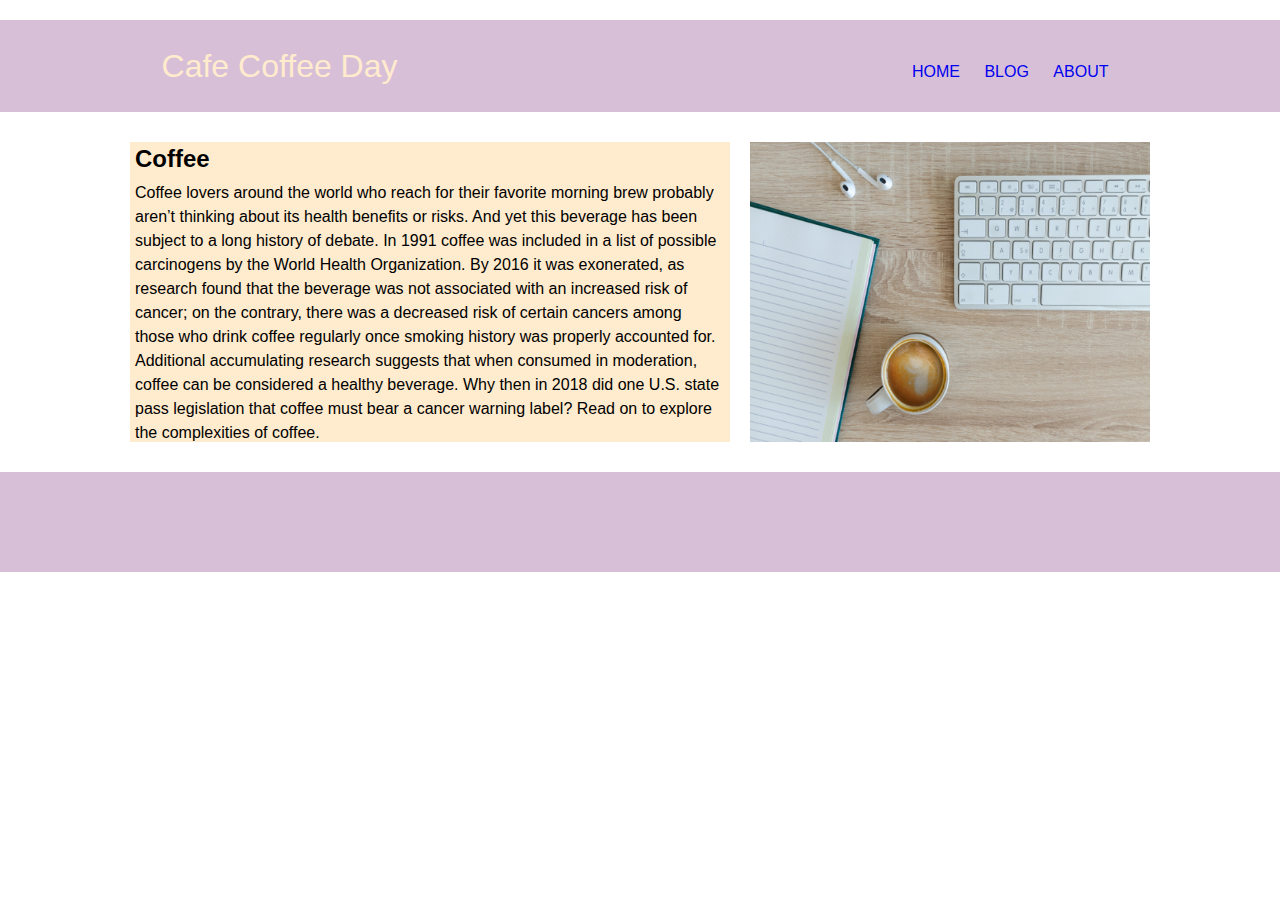
<file: block-BHaaax/index.html>
<!DOCTYPE html>
<html lang="en">
<head>
    <link rel="stylesheet" href="assets/stylesheet/style.css">
    <meta charset="UTF-8">
    <meta http-equiv="X-UA-Compatible" content="IE=edge">
    <meta name="viewport" content="width=device-width, initial-scale=1.0">
    <title>Document</title>
</head>
<body>
    <header class="header">
        <div class="heading"><h1> Cafe Coffee Day</h1></div>
        <div class="links">
            <nav>
                <a href="index.html">HOME</a>
                <a href="blog.html">BLOG</a>
                <a href="about.html">ABOUT</a>
            </nav>
        </div>
    </header>
    <main>
        <section>
            <div class="articlee">
                <div class="text">
                    <article>
                        <h1 class="heading01">Coffee</h1>
                        <p class="paragraph">Coffee lovers around the world who reach for their favorite morning brew probably aren’t thinking about its health benefits or risks. And yet this beverage has been subject to a long history of debate. In 1991 coffee was included in a list of possible carcinogens by the World Health Organization. By 2016 it was exonerated, as research found that the beverage was not associated with an increased risk of cancer; on the contrary, there was a decreased risk of certain cancers among those who drink coffee regularly once smoking history was properly accounted for. Additional accumulating research suggests that when consumed in moderation, coffee can be considered a healthy beverage. Why then in 2018 did one U.S. state pass legislation that coffee must bear a cancer warning label? Read on to explore the complexities of coffee.</p>
                
                    </article>
                </div><!--
                --><div class="img">
                <img src="assets/media/pic02.png" alt="">
                </div>
            </div>
        </section>
    </main>
    <footer>
        
    </footer>
</body>
</html>
</file>
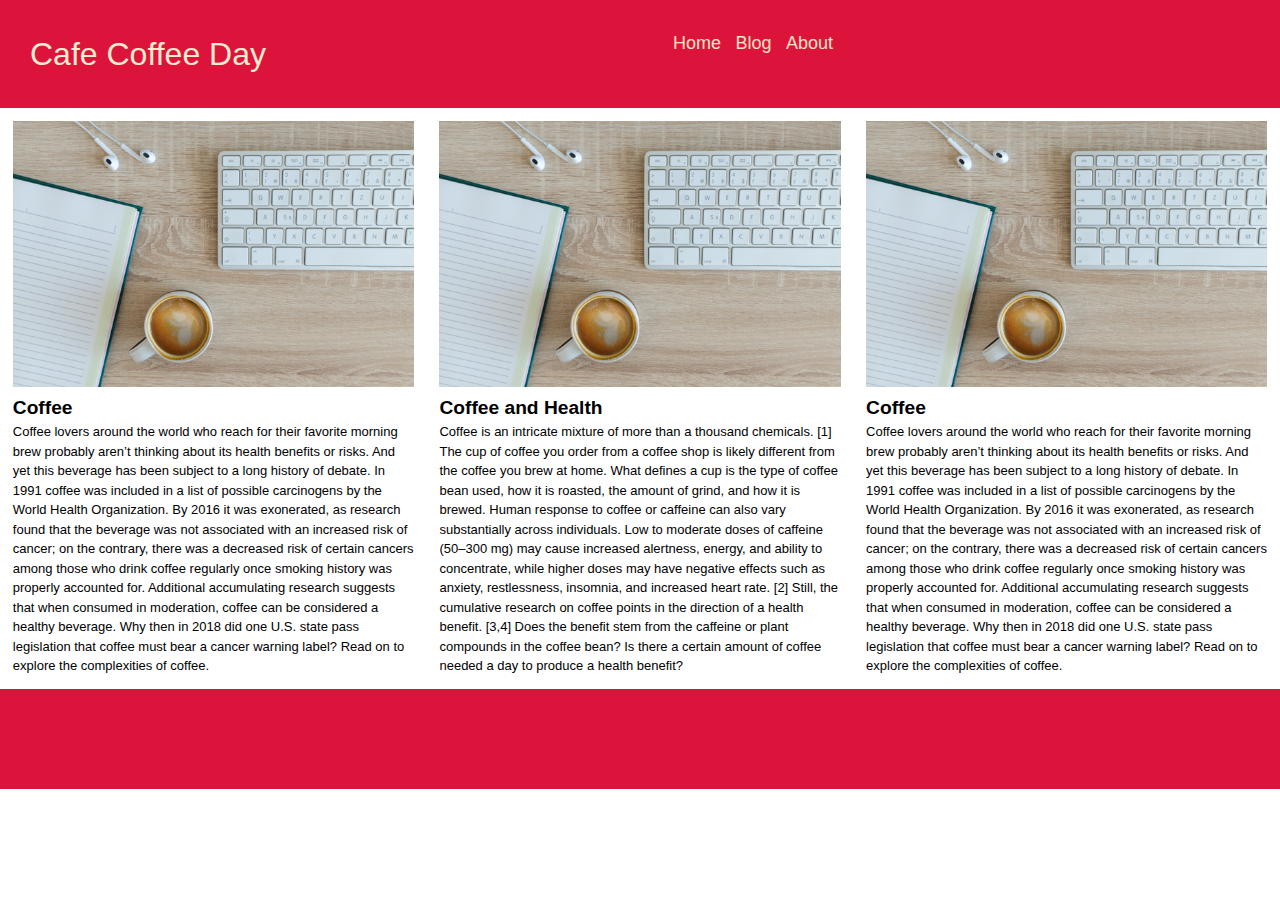
<file: block-BHaaba/index.html>
<!-- ### Exercise 2

1. Create a simple page having a header, main content, and a footer.

2. Inside the header keep the brand name to the left and all the navigation to the right.

3. Inside the main content crate three columns. In each column take one image and a paragraph below the image.
4. Using float is necessary. -->
<!DOCTYPE html>
<html lang="en">
<head>
    <link rel="stylesheet" href="assets/stylesheets/style.css">
    <meta charset="UTF-8">
    <meta http-equiv="X-UA-Compatible" content="IE=edge">
    <meta name="viewport" content="width=device-width, initial-scale=1.0">
    <title>Document</title>
</head>
<body>
    <header>
        <section class="header clearfix">
            <div class="brand-name"><h1 class="heading01">Cafe Coffee Day</h1></div><!--
            --><div page="page-nav"><nav>
                <a href="index.html">Home</a>
                <a href="blog.html">Blog</a>
                <a href="about.html">About</a></nav>
            </div>
        </section>
    </header>
    <main>
        <section class="parent-column clearfix">
            <div class="column01">
                <article>
                    <img src="assets/media/pic02.png" alt="img" class="image">
                    <h1 class="heading02">Coffee</h1>
                    <p class="paragraph">Coffee lovers around the world who reach for their favorite morning brew probably aren’t thinking about its health benefits or risks. And yet this beverage has been subject to a long history of debate. In 1991 coffee was included in a list of possible carcinogens by the World Health Organization. By 2016 it was exonerated, as research found that the beverage was not associated with an increased risk of cancer; on the contrary, there was a decreased risk of certain cancers among those who drink coffee regularly once smoking history was properly accounted for. Additional accumulating research suggests that when consumed in moderation, coffee can be considered a healthy beverage. Why then in 2018 did one U.S. state pass legislation that coffee must bear a cancer warning label? Read on to explore the complexities of coffee.</p>
                </article>
            </div>
            <div class="column02">
                <article>
                    <img src="assets/media/pic02.png" alt="img" class="image">
                    <h1 class="heading02">Coffee and Health</h1>
                    <p class="paragraph">Coffee is an intricate mixture of more than a thousand chemicals. [1] The cup of coffee you order from a coffee shop is likely different from the coffee you brew at home. What defines a cup is the type of coffee bean used, how it is roasted, the amount of grind, and how it is brewed. Human response to coffee or caffeine can also vary substantially across individuals. Low to moderate doses of caffeine (50–300 mg) may cause increased alertness, energy, and ability to concentrate, while higher doses may have negative effects such as anxiety, restlessness, insomnia, and increased heart rate. [2] Still, the cumulative research on coffee points in the direction of a health benefit. [3,4] Does the benefit stem from the caffeine or plant compounds in the coffee bean? Is there a certain amount of coffee needed a day to produce a health benefit?</p>
                </article>
            </div>
            <div class="column03">
                <article>
                    <img src="assets/media/pic02.png" alt="img" class="image">
                    <h1 class="heading02">Coffee</h1>
                    <p class="paragraph">Coffee lovers around the world who reach for their favorite morning brew probably aren’t thinking about its health benefits or risks. And yet this beverage has been subject to a long history of debate. In 1991 coffee was included in a list of possible carcinogens by the World Health Organization. By 2016 it was exonerated, as research found that the beverage was not associated with an increased risk of cancer; on the contrary, there was a decreased risk of certain cancers among those who drink coffee regularly once smoking history was properly accounted for. Additional accumulating research suggests that when consumed in moderation, coffee can be considered a healthy beverage. Why then in 2018 did one U.S. state pass legislation that coffee must bear a cancer warning label? Read on to explore the complexities of coffee.</p>
                </article>
            </div>
        </section>
    </main>
    <footer class="footer">

    </footer>
</body>
</html>
</file>
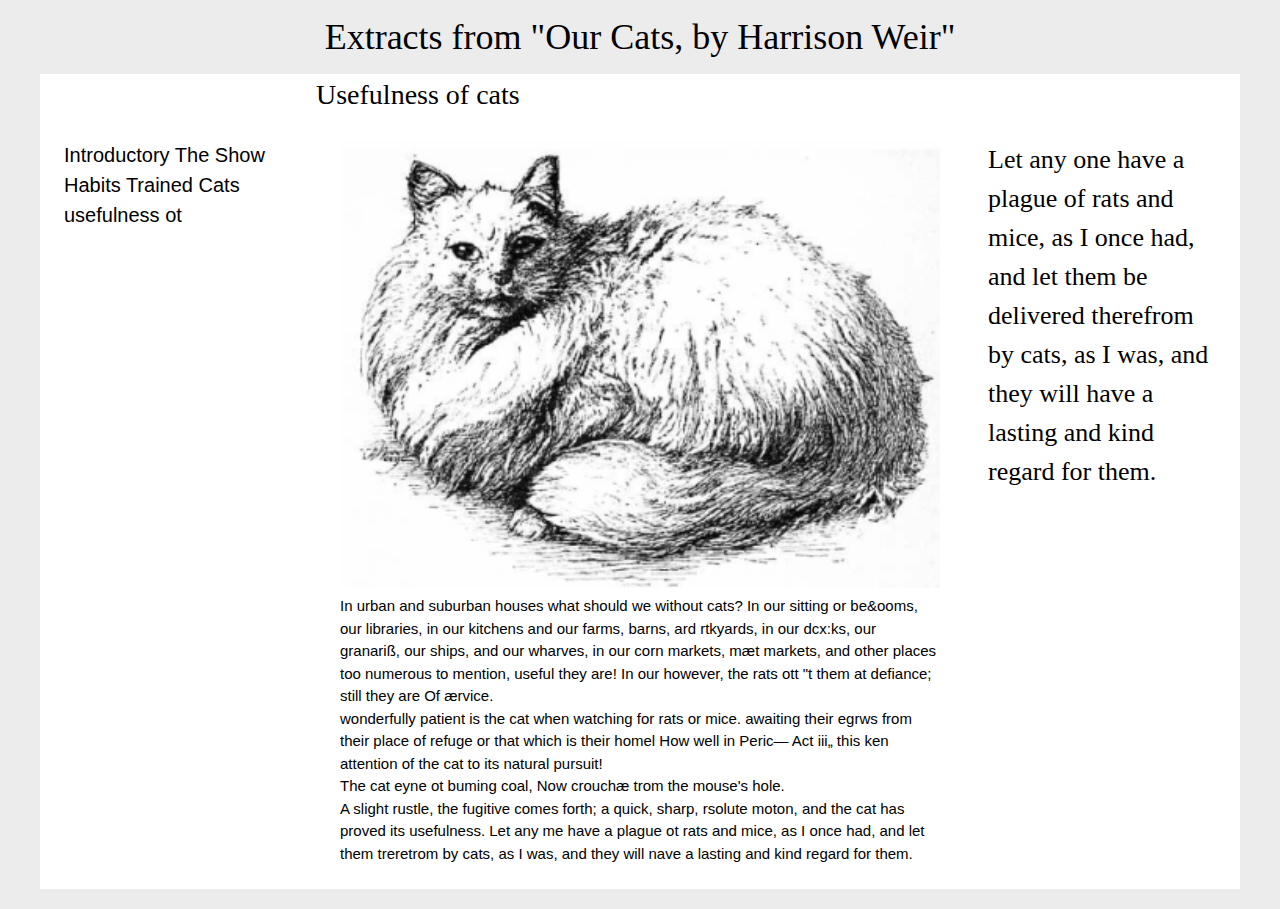
<file: block-BHaabd/index.html>
<!-- 
### Create a page according to the layout shown below

![Positioning Content Exercise 1](https://raw.githubusercontent.com/suraj122/AC-STYLE-images/master/positioning-content/ex-1.png)

- Using CSS resets is necessary.
- Use semantic tags and keep the nesting and indentation proper. -->
<!DOCTYPE html>
<html lang="en">
<head>
    <link rel="stylesheet" href="assets/stylesheet/style.css">
    <meta charset="UTF-8">
    <meta http-equiv="X-UA-Compatible" content="IE=edge">
    <meta name="viewport" content="width=device-width, initial-scale=1.0">
    <title>Document</title>
</head>
<body>
    <header>
        <h1 class="title">Extracts from "Our Cats, by Harrison Weir"</h1>
    </header>
    <main>
        <section>
            <div>
                <h2 class="main-heading">Usefulness of cats</h2>
            </div>  
        <div class="container clearfix">
            <div class="column1">
                <p class="paragraph01">Introductory The Show Habits Trained Cats usefulness ot</p>
            </div><!--
            --><div class="column2">
                <img src="assets/media/cat.png" alt="catimg">
                <p class="paragraph02">In urban and suburban houses what should we without cats? In our
                    sitting or be&ooms, our libraries, in our kitchens and our farms,
                    barns, ard rtkyards, in our dcx:ks, our granariß, our ships, and our
                    wharves, in our corn markets, mæt markets, and other places too numerous
                    to mention, useful they are! In our however, the rats ott "t them
                    at defiance; still they are Of ærvice.
                </p>
                <p class="paragraph02">wonderfully patient is the cat when watching for rats or mice. awaiting
                    their egrws from their place of refuge or that which is their homel How well
                    in Peric— Act iii„ this ken attention of the cat to
                    its natural pursuit!
                </p>
                <p class="paragraph02">
                    The cat eyne ot buming coal, Now crouchæ trom
                    the mouse's hole.
                </p>
                <p class="paragraph02">
                    A slight rustle, the fugitive comes forth; a quick, sharp, rsolute moton,
                    and the cat has proved its usefulness. Let any me have a plague ot rats and
                    mice, as I once had, and let them treretrom by cats, as I was,
                    and they will nave a lasting and kind regard for them.</p>
            </div><!--
            --><div class="column3">
                <p class="paragraph03">Let any one have a
                    plague of rats and
                    mice, as I once had,
                    and let them be
                    delivered therefrom
                    by cats, as I was, and
                    they will have a
                    lasting and kind
                    regard for them.</p>
            </div>
        </div>
        </section>
    </main>
    <footer>
        
    </footer>
</body>
</html>
</file>
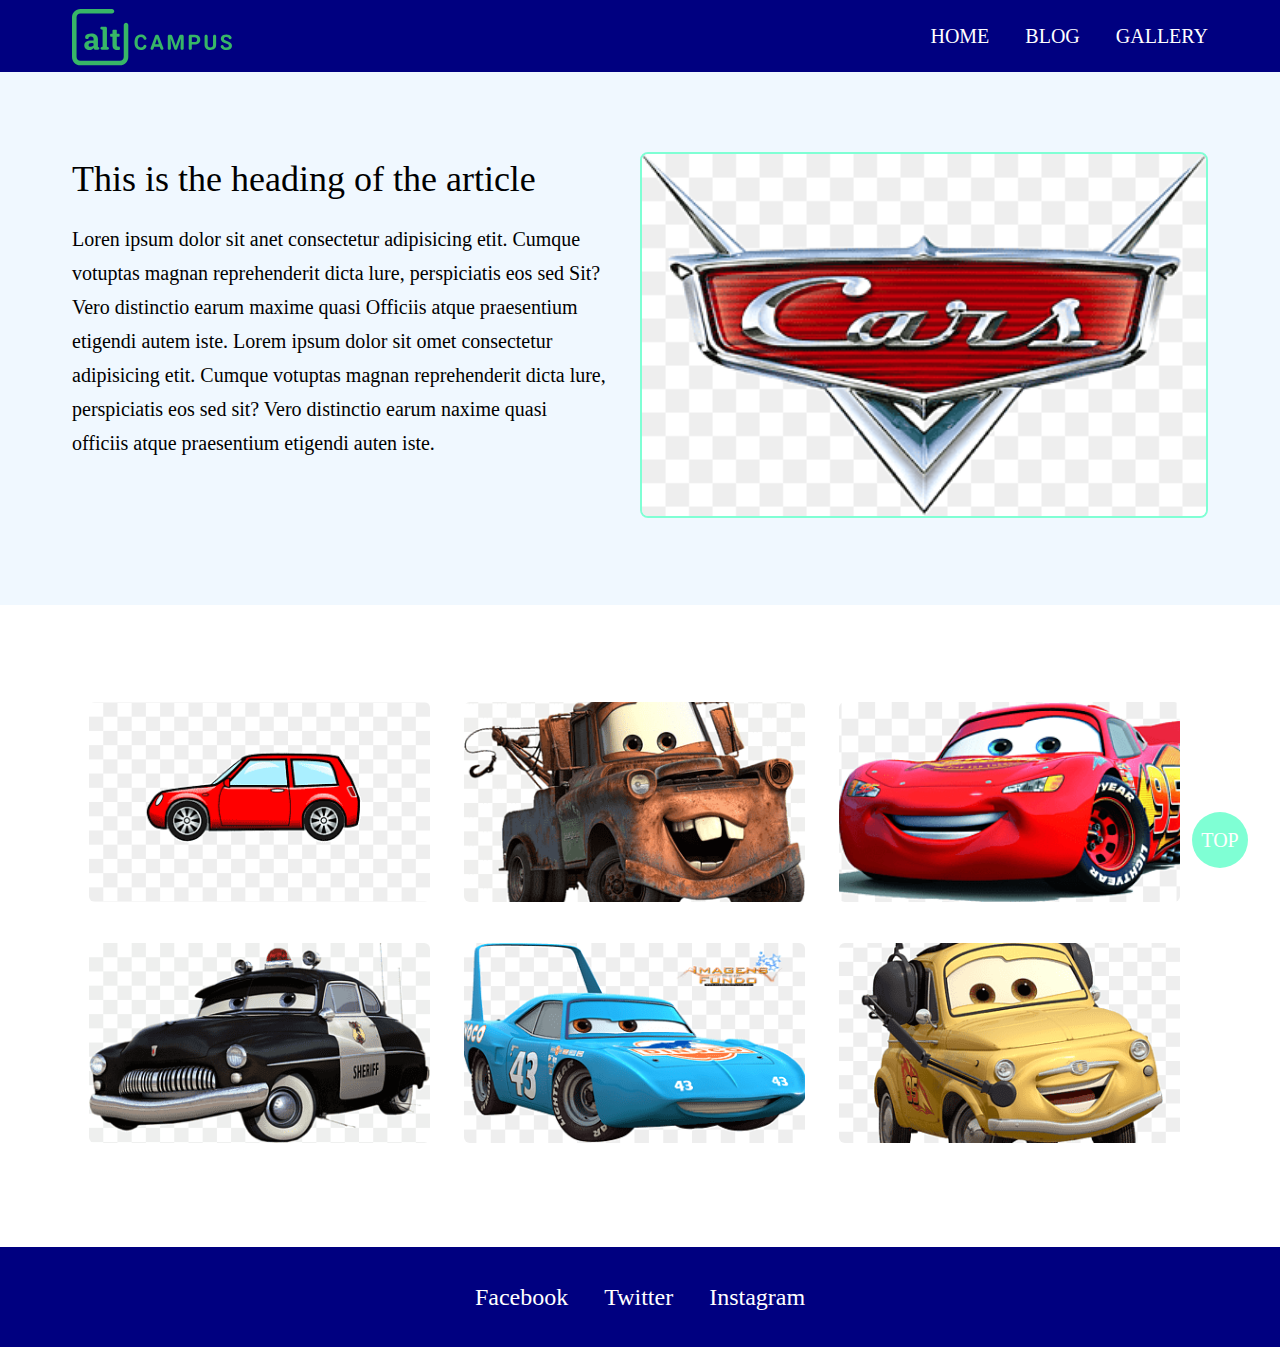
<file: block-BHaabg/index.html>
<!-- ### Exercise

1. Create a simple page having a header, main content, and a footer.

2. Inside the header keep the logo to the left and all the navigation to the right.

3. The header must be fixed at the top of the page.

4. Inside the main content take an article section having two columns. In the first column put a heading and some introductory text of the article and in the second column take an image.

5. After the article section, take a gallery section, in which there will be two rows and in both the row there will be three columns. Each column must have a different image.

6. After the gallery section footer will come.

7. Take a circular button at the right bottom corner of the page and keep its position fixed. The button should always take to the top of the page once clicked. -->
<!DOCTYPE html>
<html lang="en">
<head>
    <link rel="stylesheet" href="assets/stylesheet/style.css">
    <meta charset="UTF-8">
    <meta http-equiv="X-UA-Compatible" content="IE=edge">
    <meta name="viewport" content="width=device-width, initial-scale=1.0">
    <title>Document</title>
</head>
<body id="top">
    <header class="header">
        <div class="container clearfix">
            <a href="#" class="brand">
                <img src="assets/media/altcampus-logo.svg" alt="logo">
            </a>
            <nav class="nav">
                <a href="#">Home</a>
                <a href="blog.html">Blog</a>
                <a href="gallery.html">gallery</a>
            </nav>
        </div>
    </header>
    <main>
        <article class="artical">
            <div class="container clearfix">
                <div class="col artical-col-left">
                    <h1 class="artical-heading">This is the heading of the article</h1>
                    <p class="artical-text">
                        Loren ipsum dolor sit anet consectetur adipisicing etit. Cumque
                        votuptas magnan reprehenderit dicta lure, perspiciatis eos
                        sed Sit? Vero distinctio earum maxime quasi Officiis atque
                        praesentium etigendi autem iste. Lorem ipsum dolor sit omet
                        consectetur adipisicing etit. Cumque votuptas magnan
                        reprehenderit
                        dicta lure, perspiciatis eos sed sit? Vero distinctio earum
                        naxime quasi officiis atque praesentium etigendi auten iste.
                    </p>
                </div>
                <div class="col">
                    <img class="artical-img" src="assets/media/car.png" alt="img">
                </div>
            </div>
        </article>
        <!--gallery-->
        <section class="gallery">
            <div class="container clearfix">
                <div class="col-1-3">
                    <img src="assets/media/car 1.png" alt="img">
                </div>
                <div class="col-1-3">
                    <img src="assets/media/car 2.png" alt="img">
                </div>
                <div class="col-1-3">
                    <img src="assets/media/car 3.png" alt="img">
                </div>
                <div class="col-1-3">
                    <img src="assets/media/car 4.png" alt="img">
                </div>
                <div class="col-1-3">
                    <img src="assets/media/car 5.png" alt="img">
                </div>
                <div class="col-1-3">
                    <img src="assets/media/car 6.png" alt="img">
                </div>
            </div>
        </section>
    </main>
    <footer class="footer">
        <div class="container">
            <nav>
                <a href="#">Facebook</a>
                <a href="#">Twitter</a>
                <a href="#">Instagram</a>
            </nav>
        </div>
    </footer>
    <a class="top-btn"  href="#top">top</a>
</body>
</html>
</file>
<file: block-BHaabd/assets/stylesheet/style.css>
html, body, div, span, applet, object, iframe,
h1, h2, h3, h4, h5, h6, p, blockquote, pre,
a, abbr, acronym, address, big, cite, code,
del, dfn, em, img, ins, kbd, q, s, samp,
small, strike, strong, sub, sup, tt, var,
b, u, i, center,
dl, dt, dd, ol, ul, li,
fieldset, form, label, legend,
table, caption, tbody, tfoot, thead, tr, th, td,
article, aside, canvas, details, embed, 
figure, figcaption, footer, header, hgroup, 
menu, nav, output, ruby, section, summary,
time, mark, audio, video {
	margin: 0;
	padding: 0;
	border: 0;
	font-size: 100%;
	font: inherit;
	vertical-align: baseline;
}
/* HTML5 display-role reset for older browsers */
article, aside, details, figcaption, figure, 
footer, header, hgroup, menu, nav, section {
	display: block;
}
body {
	line-height: 1;
}
ol, ul {
	list-style: none;
}
blockquote, q {
	quotes: none;
}
blockquote:before, blockquote:after,
q:before, q:after {
	content: '';
	content: none;
}
table {
	border-collapse: collapse;
	border-spacing: 0;
}
/*custom styles*/
body{
    line-height: 1.5;
    background-color: rgb(236, 236, 236);
    box-sizing: border-box;
}
/*styled heading*/
header{
    text-align: center;
    margin: 10px 0;
}
.title{
    font-size: 36px;
}
/*styled main*/
section{
    max-width: 1200px;
    margin: 0 auto;
    background-color: white;
    font-family: Arial, Helvetica, sans-serif;
}
.main-heading{
    text-align: center;
    font-size: 28px;
    font-family: 'Times New Roman', Times, serif;
    text-align: left;
    margin-left: 23%;
}
.container{
    width: 100%;
}
.column1,.column2,.column3{
    float: left;
    margin: 2%;
}
.column1,.column3{
    width: 19%;
}
.column2{
    width: 50%;
}
.paragraph01{
    font-size: 20px;
    text-align: left;
}
img{
    width: 100%;
}
.paragraph02{
    font-size: 15px;
    text-align: left;
}
.paragraph03{
    font-size: 26px;
    font-weight: lighter;
    font-family: 'Times New Roman', Times, serif;
    text-align: left;
}
.clearfix::before,.clearfix::after{
    content: "";
    display: table;
}
.clearfix::after{
    clear: both;
}
/*footer*/
footer{
margin-top: 20px;
}
</file>
<file: block-BHaaax/assets/stylesheet/style.css>
/* http://meyerweb.com/eric/tools/css/reset/ 
   v2.0 | 20110126
   License: none (public domain)
*/

html, body, div, span, applet, object, iframe,
h1, h2, h3, h4, h5, h6, p, blockquote, pre,
a, abbr, acronym, address, big, cite, code,
del, dfn, em, img, ins, kbd, q, s, samp,
small, strike, strong, sub, sup, tt, var,
b, u, i, center,
dl, dt, dd, ol, ul, li,
fieldset, form, label, legend,
table, caption, tbody, tfoot, thead, tr, th, td,
article, aside, canvas, details, embed, 
figure, figcaption, footer, header, hgroup, 
menu, nav, output, ruby, section, summary,
time, mark, audio, video {
	margin: 0;
	padding: 0;
	border: 0;
	font-size: 100%;
	font: inherit;
	vertical-align: baseline;
}
/* HTML5 display-role reset for older browsers */
article, aside, details, figcaption, figure, 
footer, header, hgroup, menu, nav, section {
	display: block;
}
body {
	line-height: 1;
}
ol, ul {
	list-style: none;
}
blockquote, q {
	quotes: none;
}
blockquote:before, blockquote:after,
q:before, q:after {
	content: '';
	content: none;
}
table {
	border-collapse: collapse;
	border-spacing: 0;
}
/*custom styles*/
body{
    font-family: Arial, Helvetica, sans-serif;
    box-sizing: border-box;
}
.header{
    text-align: center;
    background-color: thistle;
    padding: 30px;
    margin: 20px 0;
}
.heading{
    display: inline-block;
    text-align: left;
    font-weight: lighter;
    font-size: xx-large;
    margin-right: 250px;
    color: blanchedalmond;
}
.links{
    display: inline-block;
    text-align: right;
    text-decoration: none;
    margin-left: 250px;
}
a{
    text-decoration: none;
    margin: 0 10px;
}

.articlee{
    width: 1020px;
    height: 300px;
    margin: 30px auto;
}
.text{
    text-align: left;
    width: 600px;
    height: 300px;
    margin-right: 10px;
    display: inline-block;
    vertical-align: top;
    background-color: blanchedalmond;
}
.heading01{
    text-align: left;
    font-size: x-large;
    font-weight: bold;
    padding: 5px;
}
.paragraph{
    text-align: left;
    line-height: 1.5;
    padding: 5px;
}
.img{
    width: 400px;
    height: 300px;
    margin-left: 10px;
    display: inline-block;
    background-color: blanchedalmond;
}
article{
    width: 100%;
    height: 100%;
}
img{
    width: 100%;
    height: 100%;
}
footer{
    background-color: thistle;
    padding: 50px;
}
</file>
<file: block-BHaaba/assets/stylesheets/style.css>
/* http://meyerweb.com/eric/tools/css/reset/ 
   v2.0 | 20110126
   License: none (public domain)
*/

html, body, div, span, applet, object, iframe,
h1, h2, h3, h4, h5, h6, p, blockquote, pre,
a, abbr, acronym, address, big, cite, code,
del, dfn, em, img, ins, kbd, q, s, samp,
small, strike, strong, sub, sup, tt, var,
b, u, i, center,
dl, dt, dd, ol, ul, li,
fieldset, form, label, legend,
table, caption, tbody, tfoot, thead, tr, th, td,
article, aside, canvas, details, embed, 
figure, figcaption, footer, header, hgroup, 
menu, nav, output, ruby, section, summary,
time, mark, audio, video {
	margin: 0;
	padding: 0;
	border: 0;
	font-size: 100%;
	font: inherit;
	vertical-align: baseline;
}
/* HTML5 display-role reset for older browsers */
article, aside, details, figcaption, figure, 
footer, header, hgroup, menu, nav, section {
	display: block;
}
body {
	line-height: 1;
}
ol, ul {
	list-style: none;
}
blockquote, q {
	quotes: none;
}
blockquote:before, blockquote:after,
q:before, q:after {
	content: '';
	content: none;
}
table {
	border-collapse: collapse;
	border-spacing: 0;
}
/*custom styles*/

/*styling header*/
body{
    font-family: Arial, Helvetica, sans-serif;
    line-height: 1.5;
}
.header{
    text-align: center;
    background-color: crimson;
    padding: 30px;
}
.brand-name{
    float: left;
}
.page-nav{
    float: right;
}
a{
    text-decoration: none;
    color: bisque;
    margin-right: 10px;
    font-size: large;
}
.heading01{
    color: blanchedalmond;
    font-weight: lighter;
    font-family: 'Franklin Gothic Medium', 'Arial Narrow', Arial, sans-serif;
    font-size: xx-large;
}
.clearfix::before , .clearfix::after{
    content: "";
    display: table;
}
.clearfix::after{
    clear: both;
}
/*Styling main*/
.parent-column{
    width: 100%;
}
.column01,.column02,.column03{
    float: left;
    width: 31.3333333333%;
    margin: 1%;
}
.image{
    width: 100%;
}
.heading02{
    text-align: left;
    font-weight: bold;
    font-size: larger;
    width: 100%;
}
.paragraph{
    text-align: left;
    font-size: small;
    width: 100%;
}
/*Styling footer*/
.footer{
    padding: 50px;
    background-color: crimson;
}
</file>
<file: block-BHaabg/assets/stylesheet/style.css>
/* http://meyerweb.com/eric/tools/css/reset/ 
   v2.0 | 20110126
   License: none (public domain)
*/

html, body, div, span, applet, object, iframe,
h1, h2, h3, h4, h5, h6, p, blockquote, pre,
a, abbr, acronym, address, big, cite, code,
del, dfn, em, img, ins, kbd, q, s, samp,
small, strike, strong, sub, sup, tt, var,
b, u, i, center,
dl, dt, dd, ol, ul, li,
fieldset, form, label, legend,
table, caption, tbody, tfoot, thead, tr, th, td,
article, aside, canvas, details, embed, 
figure, figcaption, footer, header, hgroup, 
menu, nav, output, ruby, section, summary,
time, mark, audio, video {
	margin: 0;
	padding: 0;
	border: 0;
	font-size: 100%;
	font: inherit;
	vertical-align: baseline;
}
/* HTML5 display-role reset for older browsers */
article, aside, details, figcaption, figure, 
footer, header, hgroup, menu, nav, section {
	display: block;
}
body {
	line-height: 1;
}
ol, ul {
	list-style: none;
}
blockquote, q {
	quotes: none;
}
blockquote:before, blockquote:after,
q:before, q:after {
	content: '';
	content: none;
}
table {
	border-collapse: collapse;
	border-spacing: 0;
}
/*custom styles*/

*,
*::before,
*::after{
    box-sizing: border-box;
}
body{
    line-height: 1.5;
    font-size: 16px;
}
/*container*/
.container{
    max-width: 1200px;
    margin: 0 auto;
    padding: 0 32px;
}

/*clearfix*/
.clearfix::before,.clearfix::after {
    content: "";
    display: table;
}
.clearfix::after{
    clear: both;
}

/*header*/
.header{
    background-color: navy;
    height: 72px;
    line-height: 72px;
    position: fixed;
    width: 100%;
}
.brand{
    float: left;
}
.brand img{
    vertical-align: middle;
}
.nav{
    float: right;
}
.nav a{
    font-size: 20px;
    text-transform: uppercase;
    text-decoration: none;
    color: white;
    margin-left: 32px;
}

/*article*/
.artical{
    background-color: aliceblue;
    padding: 80px 0;
    padding-top: 152px;
}
.artical-heading{
   font-size: 36px;
   margin-bottom: 16px; 
}
.artical-text{
    font-size: 20px;
    line-height: 1.7;
}
.col{
    float: left;
    width: 50%;
}
.artical-img{
    width: 100%;
    border: 2px solid aquamarine;
    border-radius: 8px;
}
.artical-col-left{
    padding-right: 32px;
}
/*gallery*/
.gallery{
    padding: 80px 0;
}
.col-1-3{
    float: left;
    width: 30%;
    margin: 1.5%;
}
.gallery img{
    width: 100%;
    height: 200px;
    -o-object-fit: cover;
    object-fit: cover;
    border-radius: 6px;
}
.footer{
    text-align: center;
    background-color: navy;
    padding: 32px 0;
}
.footer a{
    font-size: 24px;
    color: #fff;
    text-decoration: none;
    margin: 0 16px;
}

/*top button*/
.top-btn{
    display: inline-block;
    width: 56px;
    height: 56px;
    border-radius: 50%;
    background-color: aquamarine;
    position: fixed;
    right: 32px;
    bottom: 32px;
    text-align: center;
    line-height: 56px;
    font-size: 20px;
    color: #fff;
    text-transform: uppercase;
    text-decoration: none;
}
</file>
